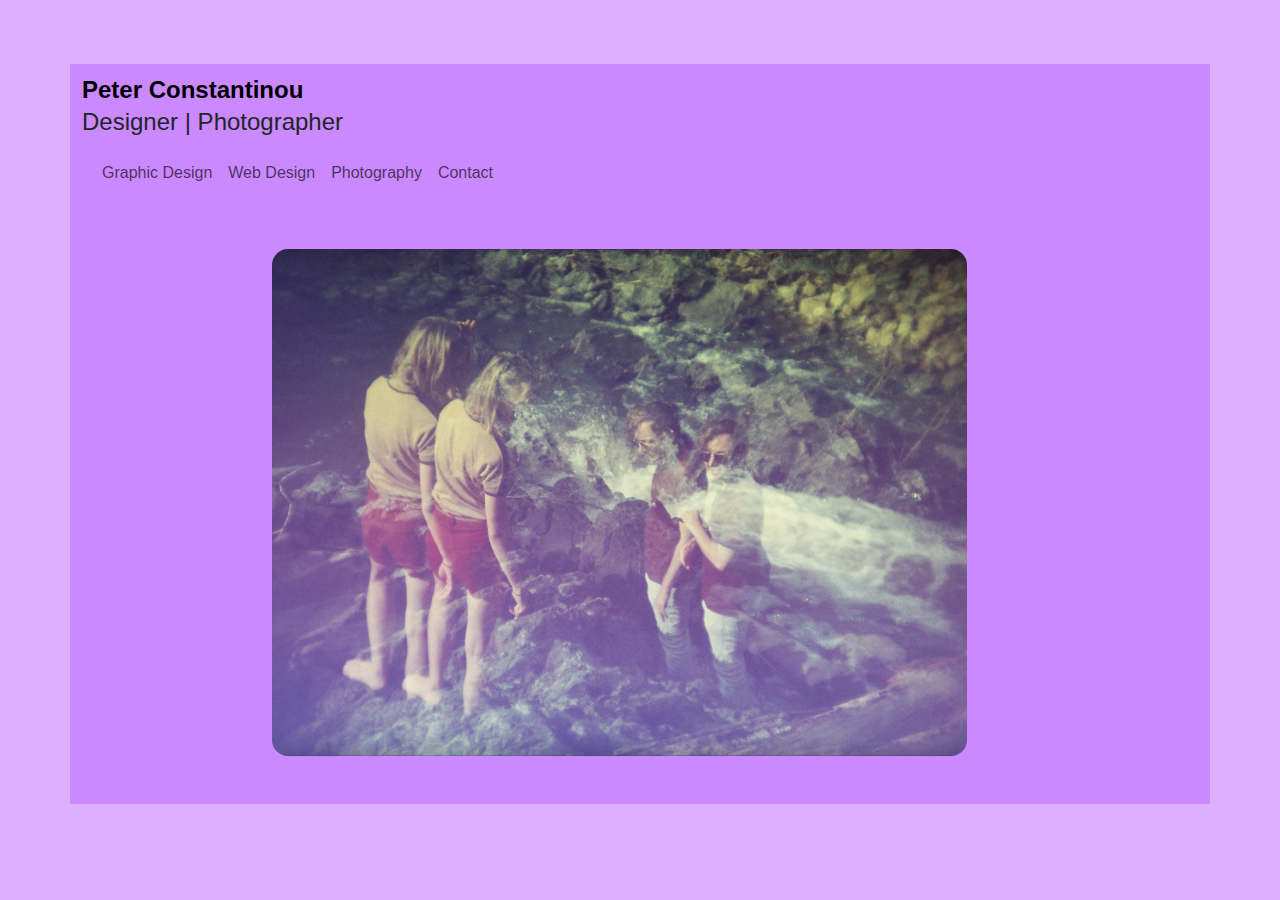
<file: DesignPortfolio/Index.html>
<!DOCTYPE html>
<html lang="en">
<head>
  <title>Peter Constantinou Design Portfolio</title>
  <meta charset="utf-8">
  <meta name="viewport" content="width=device-width, initial-scale=1">
  <link href="https://cdn.jsdelivr.net/npm/bootstrap@5.2.3/dist/css/bootstrap.min.css" rel="stylesheet">
  <link rel="stylesheet" href="Styles.css">
  <script src="https://cdn.jsdelivr.net/npm/bootstrap@5.2.3/dist/js/bootstrap.bundle.min.js"></script>
</head>
<body>
    <div class="container">
        <div class="row">
            <div class="col-sm pt-2 pl- mr-2" style="background-color:rgba(186, 98, 255, 0.5)">
                <a href="Index.html" class="homelink">Peter Constantinou</a>
                <h4>Designer | Photographer</h4>
                <nav class="navbar navbar-expand-lg" id="nav">
                  <div class="container-fluid">
                    <button class="navbar-toggler" type="button" data-bs-toggle="collapse" data-bs-target="#navbarNav" aria-controls="navbarNav" aria-expanded="false" aria-label="Toggle navigation">
                      <span class="navbar-toggler-icon"></span>
                    </button>
                    <div class="collapse navbar-collapse" id="navbarNav">
                      <ul class="navbar-nav">
                          <li class="nav-item">
                              <a class="nav-link" href="GraphicDesign.html">Graphic Design</a>
                            </li>
                          <li class="nav-item">
                          <a class="nav-link " href="WebDesign.html">Web Design</a>
                          </li>
                          <li class="nav-item">
                              <a class="nav-link" aria-current="page" href="Photography.html">Photography</a>
                          </li>
                          <li class="nav-item">
                              <a class="nav-link" href="Contact.html">Contact</a>
                        </li>
                      </ul>
                    </div>
                  </div>
                </nav>
          </div>
        </div>
        <div class="row">
        <div class="col-sm-2" style="background-color:rgba(186, 98, 255, 0.5)"></div>
        <div class="col-sm-10" style="background-color:rgba(186, 98, 255, 0.5)">
          <div id="carouselExampleInterval" class="carousel slide" data-bs-ride="carousel">
          <div class="carousel-inner">
            <div class="carousel-item active py-5" data-bs-interval="10000">
              <img src="images/DoubleRiver.jpg" class="d-block w-75 rounded-4" alt="multiple-exposure photographer of two people standing in a river">
            </div>
            <div class="carousel-item py-5" data-bs-interval="10000">
              <img src="images/emerald.jpg" class="d-block w-75 rounded-4" alt="photograph of a person swimming in emerald colored water framed by branches and rocks">
            </div>
            <div class="carousel-item py-5 mt-5" data-bs-interval="10000">
              <img src="images/PurpleImage.jpg" class="d-block w-75 rounded-4" alt="Abstract image comprised of magenta, pink, purple, and blue hues">
            </div>
          </div>
        </div>
      </div>
  </div>

</body>
</html>
</file>
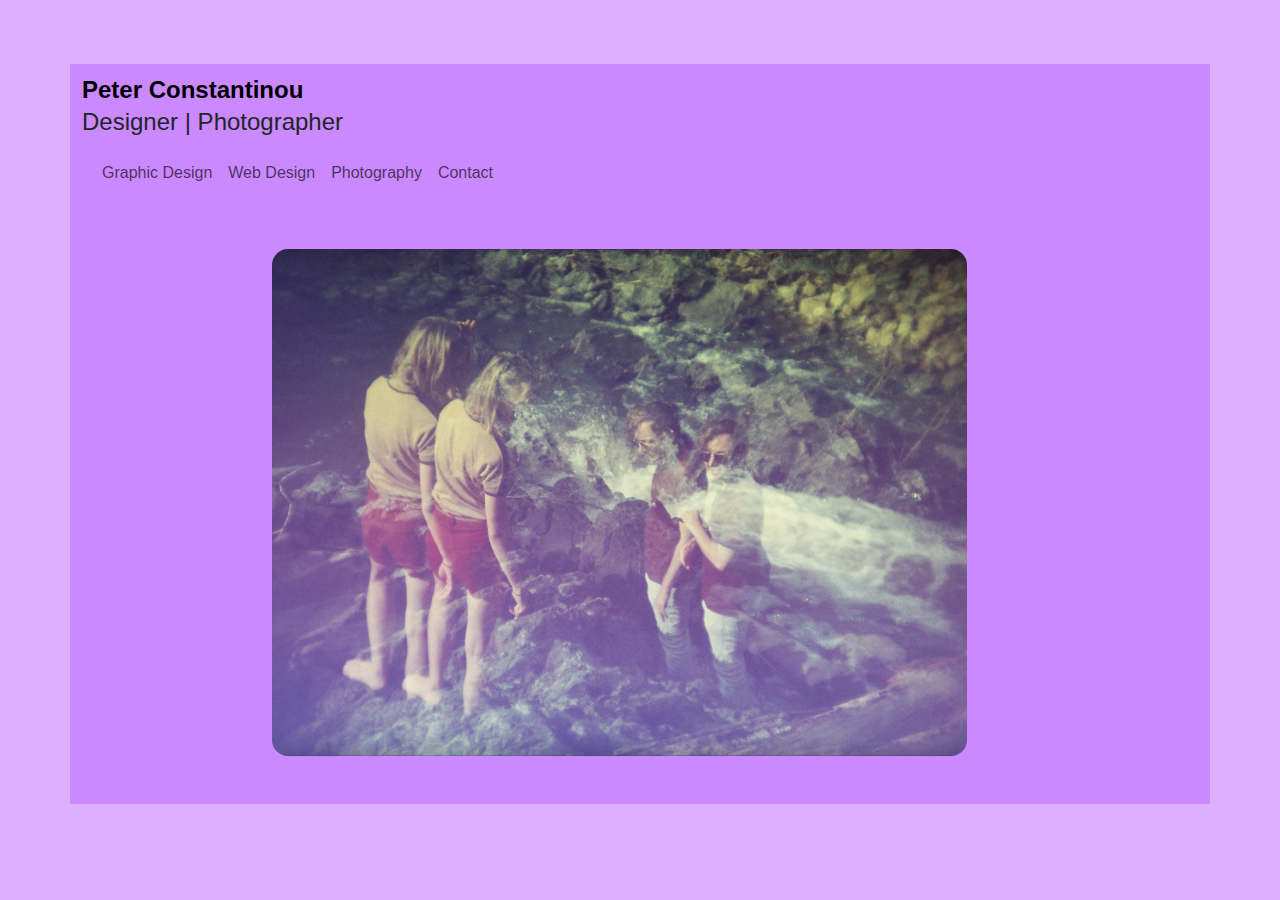
<file: DesignPortfolio/index.html>
<!DOCTYPE html>
<html lang="en">
<head>
  <title>Peter Constantinou Design Portfolio</title>
  <meta charset="utf-8">
  <meta name="viewport" content="width=device-width, initial-scale=1">
  <link href="https://cdn.jsdelivr.net/npm/bootstrap@5.2.3/dist/css/bootstrap.min.css" rel="stylesheet">
  <link rel="stylesheet" href="styles.css">
  <script src="https://cdn.jsdelivr.net/npm/bootstrap@5.2.3/dist/js/bootstrap.bundle.min.js"></script>
</head>
<body>
    <div class="container">
        <div class="row">
            <div class="col-sm pt-2 pl- mr-2" style="background-color:rgba(186, 98, 255, 0.5)">
                <a href="index.html" class="homelink">Peter Constantinou</a>
                <h4>Designer | Photographer</h4>
                <nav class="navbar navbar-expand-lg" id="nav">
                  <div class="container-fluid">
                    <button class="navbar-toggler" type="button" data-bs-toggle="collapse" data-bs-target="#navbarNav" aria-controls="navbarNav" aria-expanded="false" aria-label="Toggle navigation">
                      <span class="navbar-toggler-icon"></span>
                    </button>
                    <div class="collapse navbar-collapse" id="navbarNav">
                      <ul class="navbar-nav">
                          <li class="nav-item">
                              <a class="nav-link" href="graphicdesign.html">Graphic Design</a>
                            </li>
                          <li class="nav-item">
                          <a class="nav-link " href="webdesign.html">Web Design</a>
                          </li>
                          <li class="nav-item">
                              <a class="nav-link" aria-current="page" href="photography.html">Photography</a>
                          </li>
                          <li class="nav-item">
                              <a class="nav-link" href="contact.html">Contact</a>
                        </li>
                      </ul>
                    </div>
                  </div>
                </nav>
          </div>
        </div>
        <div class="row">
        <div class="col-sm-2" style="background-color:rgba(186, 98, 255, 0.5)"></div>
        <div class="col-sm-10" style="background-color:rgba(186, 98, 255, 0.5)">
          <div id="carouselExampleInterval" class="carousel slide" data-bs-ride="carousel">
          <div class="carousel-inner">
            <div class="carousel-item active py-5" data-bs-interval="10000">
              <img src="images/DoubleRiver.jpg" class="d-block w-75 rounded-4" alt="multiple-exposure photographer of two people standing in a river">
            </div>
            <div class="carousel-item py-5" data-bs-interval="10000">
              <img src="images/emerald.jpg" class="d-block w-75 rounded-4" alt="photograph of a person swimming in emerald colored water framed by branches and rocks">
            </div>
            <div class="carousel-item py-5 mt-5" data-bs-interval="10000">
              <img src="images/PurpleImage.jpg" class="d-block w-75 rounded-4" alt="Abstract image comprised of magenta, pink, purple, and blue hues">
            </div>
          </div>
        </div>
      </div>
  </div>

</body>
</html>
</file>
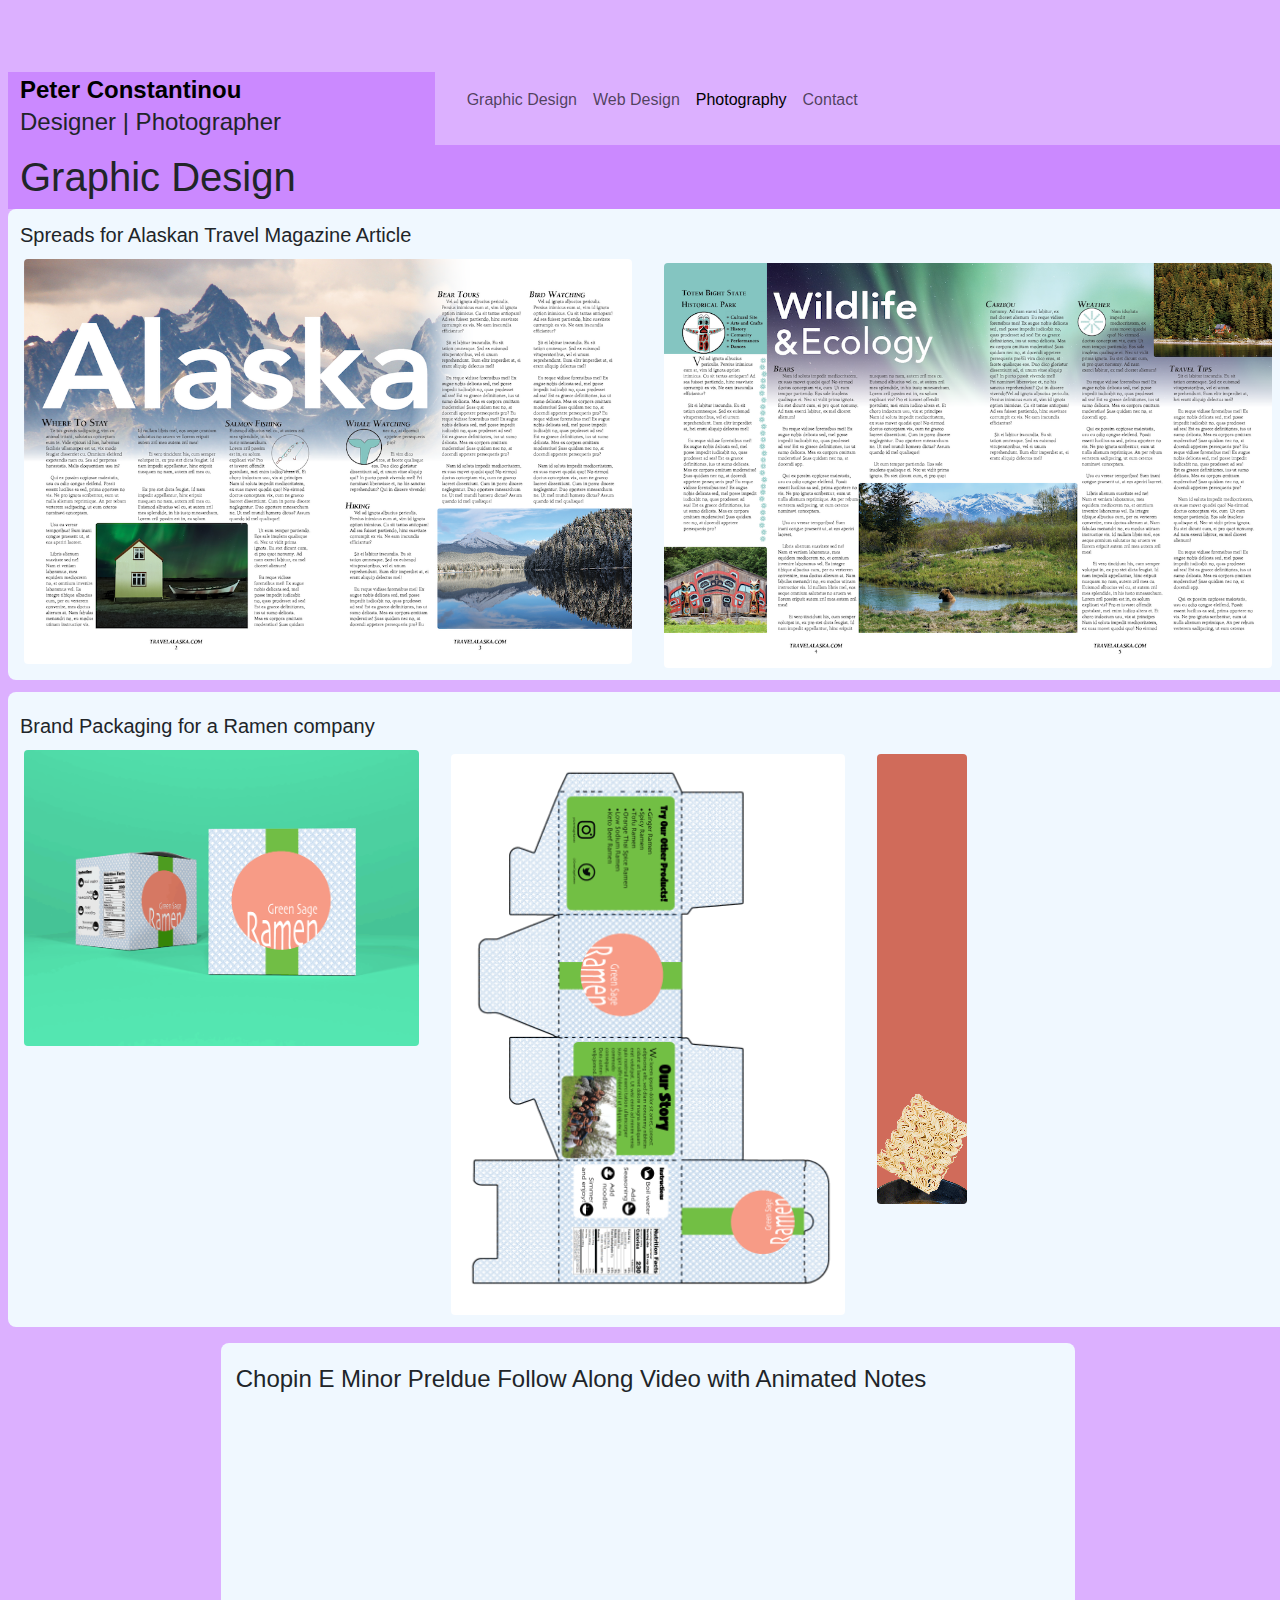
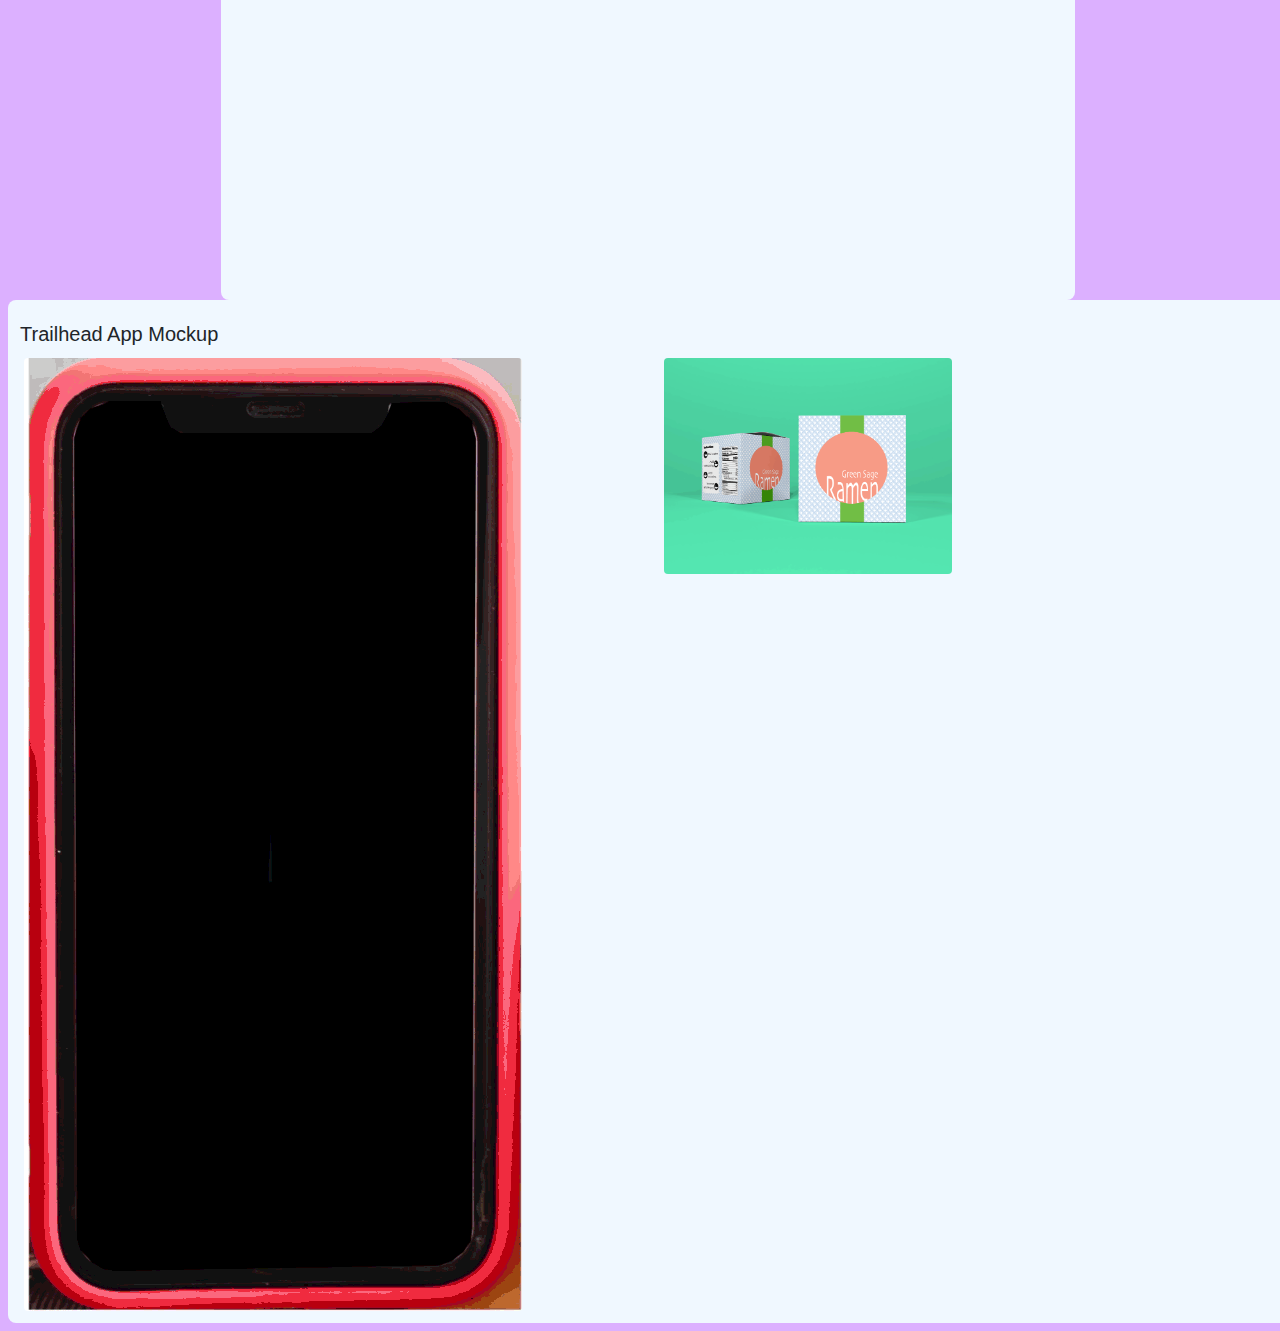
<file: DesignPortfolio/GraphicDesign.html>
<!DOCTYPE html>
<html lang="en">
<head>
    <title>Peter Constantinou Graphic Portfolio</title>
    <meta charset="utf-8">
    <meta name="viewport" content="width=device-width, initial-scale=1">
    <link href="https://cdn.jsdelivr.net/npm/bootstrap@5.2.3/dist/css/bootstrap.min.css" rel="stylesheet">
    <link rel="stylesheet" href="Styles.css">
    <script src="https://cdn.jsdelivr.net/npm/bootstrap@5.2.3/dist/js/bootstrap.bundle.min.js"></script>
</head>
<body>
    <div class="container-fluid" style="margin: .5em;">
        <div class="row"> <!-- Website Header/Nav "Peter Constantinou Designer..."-->
            <div class="col-sm-4" style="background-color:rgba(186, 98, 255, 0.5)">
                <a href="Index.html" class="homelink">Peter Constantinou</a>
                <p class="h4">Designer | Photographer</p>
            </div> <!-- Col Closer-->
            <div class="col-sm-8">
                <nav class="navbar navbar-expand-lg">
                    <div class="container-fluid">
                      <button class="navbar-toggler" type="button" data-bs-toggle="collapse" data-bs-target="#navbarNav" aria-controls="navbarNav" aria-expanded="false" aria-label="Toggle navigation">
                        <span class="navbar-toggler-icon"></span>
                      </button>
                      <div class="collapse navbar-collapse" id="navbarNav">
                        <ul class="navbar-nav">
                            <li class="nav-item">
                                <a class="nav-link" href="GraphicDesign.html">Graphic Design</a>
                              </li>
                            <li class="nav-item">
                            <a class="nav-link" href="WebDesign.html">Web Design</a>
                            </li>
                            <li class="nav-item">
                                <a class="nav-link active" aria-current="page" href="Photography.html">Photography</a>
                            </li>
                            <li class="nav-item">
                                <a class="nav-link" href="Contact.html">Contact</a>
                          </li>
                        </ul>
                      </div>
                    </div>
                </nav>
            </div><!--col-sm-8 closer-->
        </div> <!-- Website Header Closer-->
        <div class="row"> <!-- Page Heading Row -->
            <div class="col-sm" style="background-color: rgba(186, 98, 255, 0.5); padding-bottom: .5em,;">
                <p class="h4 fs-1 pt-2">Graphic Design</p>
            </div>
        </div><!-- Page Heading Row Closer -->
        <!--Alaska Section-->
        <div class="row" style="background-color: aliceblue; border-radius: .5em; margin-bottom: .75em;"> <!--Alaska1-->
            <h5 style="padding-top: .7em;">Spreads for Alaskan Travel Magazine Article</h5>
                <div class="col-sm-6 pb-2">
                    <img class="img-fluid rounded-3 p-1" src="images/Alaska1.png">
                </div>
                <div class="col-sm-6 pt-1 pb-2">
                    <img class="img-fluid rounded-3 p-1" src="images/Alaska2.png">
                </div>
        </div>
        <!--Ramen Section-->
        <div class="row" style="background-color: aliceblue; border-radius: .5em; padding-top: .5em;""> <!--Alaska1-->
            <h5 style="padding-top:.7em;">Brand Packaging for a Ramen company</h5>
                <div class="col-sm-4 pb-2">
                    <img class="img-fluid rounded-3 p-1" src="images/FoodPackagingMockup.gif">
                </div>
                <div class="col-sm-4 pt-1 pb-2">
                    <img class="img-fluid rounded-3 p-1" src="images/BoxTemplate.gif">
                </div>
                <div class="col-sm-3 pt-1 pb-2">
                    <img class="img-fluid rounded-3 p-1" src="images/BannerAd2.gif">
                </div>
        </div>
        <!--Piano Video-->
        <div class="row" style="margin-top: 1em;">
            <div class="col-12 col-md-8 offset-md-2 col-lg-8 offset-lg-2" style="background-color: aliceblue; border-radius: .5em;">
                <h4 style="margin-top: .90em; margin-left: .10em">Chopin E Minor Preldue Follow Along Video with Animated Notes</h4>
                <div class="ratio ratio-16x9 text-center mt-3 mb-4 ">
                <iframe class="embed-responsive-item" src="https://www.youtube.com/embed/_xJZmcztFpE" style="max-width: 100%;height: 100%; border-radius: 1em; padding: .45em;" allowfullscreen></iframe>
              </div>
              </div>
        </div>
        <!--Trailhead App-->
        <div class="row" style="background-color: aliceblue; border-radius: .5em; padding-top: .5em;""> <!--Alaska1-->
            <h5 style="padding-top:.7em;">Trailhead App Mockup</h5>
                <div class="col-sm-6 pb-2">
                    <img class="img-fluid rounded-3 p-1" src="images/TrailheadGif.gif">
                </div>
                <div class="col-sm-3 pb-2">
                    <img class="img-fluid rounded-3 p-1" src="images/FoodPackagingMockup.gif">
                </div>
        </div>
    </div>


</body>
</html>
</file>
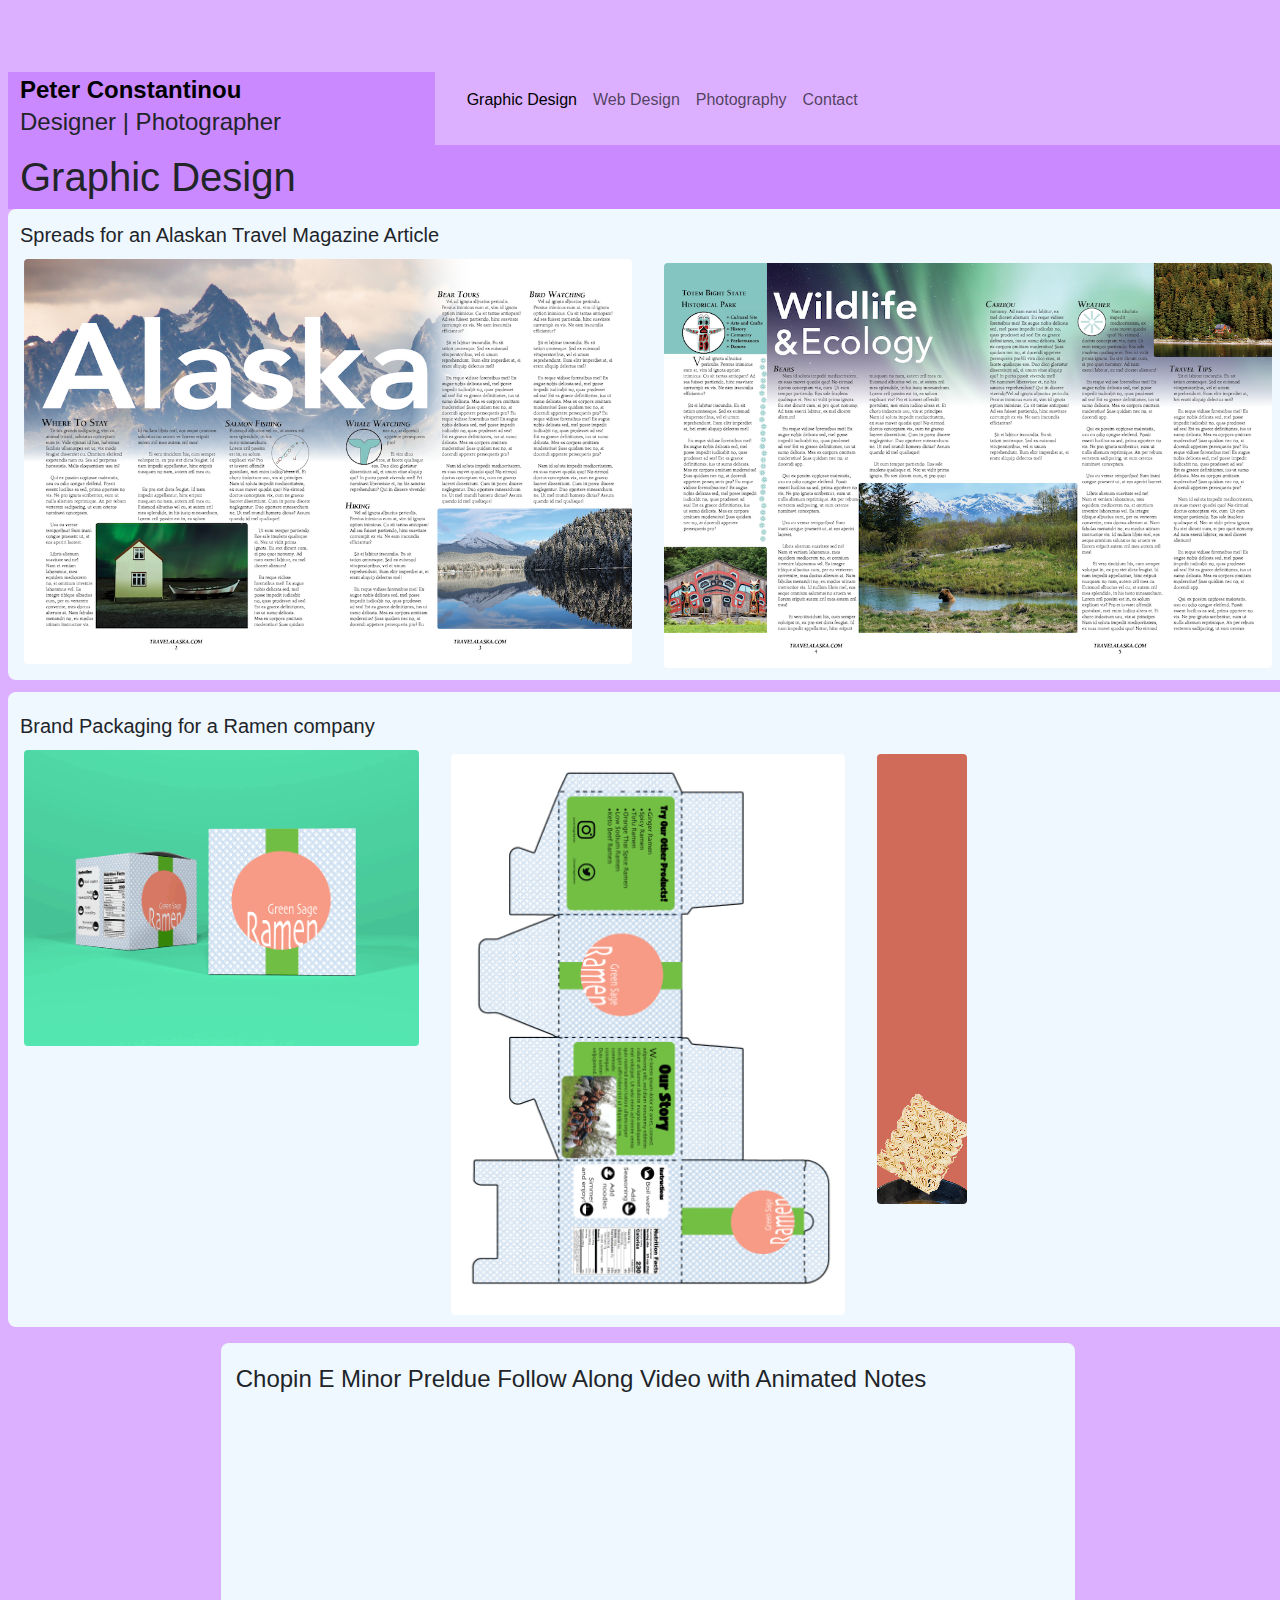
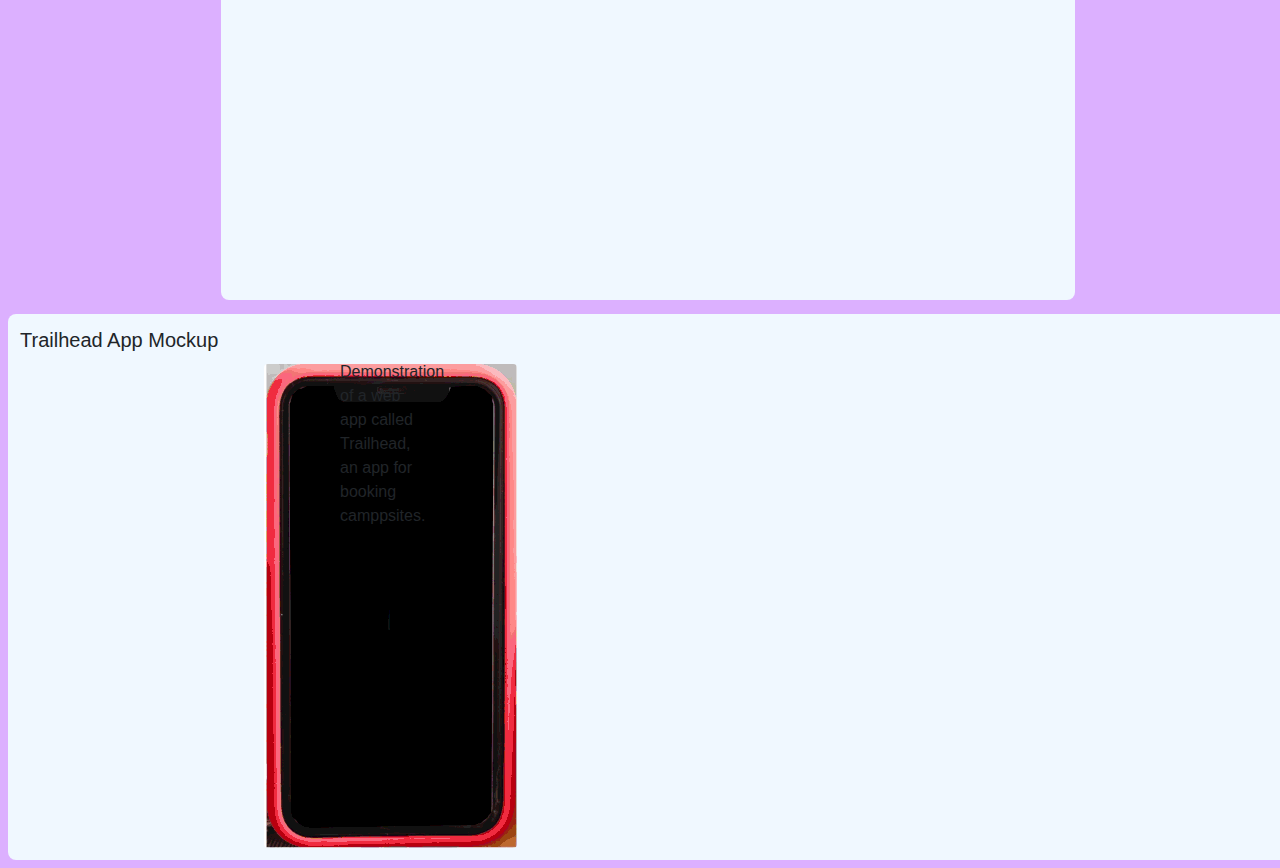
<file: DesignPortfolio/graphicdesign.html>
<!DOCTYPE html>
<html lang="en">
<head>
    <title>Peter Constantinou Graphic Portfolio</title>
    <meta charset="utf-8">
    <meta name="viewport" content="width=device-width, initial-scale=1">
    <link href="https://cdn.jsdelivr.net/npm/bootstrap@5.2.3/dist/css/bootstrap.min.css" rel="stylesheet">
    <link rel="stylesheet" href="styles.css">
    <script src="https://cdn.jsdelivr.net/npm/bootstrap@5.2.3/dist/js/bootstrap.bundle.min.js"></script>
</head>
<body>
    <div class="container-fluid" style="margin: .5em;">
        <div class="row"> <!-- Website Header/Nav "Peter Constantinou Designer..."-->
            <div class="col-sm-4" style="background-color:rgba(186, 98, 255, 0.5)">
                <a href="index.html" class="homelink">Peter Constantinou</a>
                <p class="h4">Designer | Photographer</p>
            </div> <!-- Col Closer-->
            <div class="col-sm-8">
                <nav class="navbar navbar-expand-lg">
                    <div class="container-fluid">
                      <button class="navbar-toggler" type="button" data-bs-toggle="collapse" data-bs-target="#navbarNav" aria-controls="navbarNav" aria-expanded="false" aria-label="Toggle navigation">
                        <span class="navbar-toggler-icon"></span>
                      </button>
                      <div class="collapse navbar-collapse" id="navbarNav">
                        <ul class="navbar-nav">
                            <li class="nav-item">
                                <a class="nav-link active" aria-current="page" href="graphicdesign.html">Graphic Design</a>
                              </li>
                            <li class="nav-item">
                            <a class="nav-link" href="webdesign.html">Web Design</a>
                            </li>
                            <li class="nav-item">
                                <a class="nav-link" href="photography.html">Photography</a>
                            </li>
                            <li class="nav-item">
                                <a class="nav-link" href="contact.html">Contact</a>
                          </li>
                        </ul>
                      </div>
                    </div>
                </nav>
            </div><!--col-sm-8 closer-->
        </div> <!-- Website Header Closer-->
        <div class="row"> <!-- Page Heading Row -->
            <div class="col-sm" style="background-color: rgba(186, 98, 255, 0.5); padding-bottom: .5em,;">
                <p class="h4 fs-1 pt-2">Graphic Design</p>
            </div>
        </div><!-- Page Heading Row Closer -->
        <!--Alaska Section-->
        <div class="row" style="background-color: aliceblue; border-radius: .5em; margin-bottom: .75em;"> <!--Alaska1-->
            <h5 style="padding-top: .7em;">Spreads for an Alaskan Travel Magazine Article</h5>
                <div class="col-sm-6 pb-2">
                    <img class="img-fluid rounded-3 p-1" src="images/Alaska1.png">
                </div>
                <div class="col-sm-6 pt-1 pb-2">
                    <img class="img-fluid rounded-3 p-1" src="images/Alaska2.png">
                </div>
        </div>
        <!--Ramen Section-->
        <div class="row" style="background-color: aliceblue; border-radius: .5em; padding-top: .5em;""> <!--Alaska1-->
            <h5 style="padding-top:.7em;">Brand Packaging for a Ramen company</h5>
                <div class="col-sm-4 pb-2">
                    <img class="img-fluid rounded-3 p-1" src="images/FoodPackagingMockup.gif">
                </div>
                <div class="col-sm-4 pt-1 pb-2">
                    <img class="img-fluid rounded-3 p-1" src="images/BoxTemplate.gif">
                </div>
                <div class="col-sm-3 pt-1 pb-2">
                    <img class="img-fluid rounded-3 p-1" src="images/BannerAd2.gif">
                </div>
        </div>
        <!--Piano Video-->
        <div class="row" style="margin-top: 1em;">
            <div class="col-12 col-md-8 offset-md-2 col-lg-8 offset-lg-2" style="background-color: aliceblue; border-radius: .5em;">
                <h4 style="margin-top: .90em; margin-left: .10em">Chopin E Minor Preldue Follow Along Video with Animated Notes</h4>
                <div class="ratio ratio-16x9 text-center mt-3 mb-4 ">
                <iframe class="embed-responsive-item" src="https://www.youtube.com/embed/_xJZmcztFpE" style="max-width: 100%;height: 100%; border-radius: 1em; padding: .45em;" allowfullscreen></iframe>
              </div>
              </div>
        </div>
        <!--Trailhead App-->
        <div class="row" style="background-color: aliceblue; border-radius: .5em; margin-top: .85em;"> <!--Alaska1-->
            <h5 style="padding-top:.7em;">Trailhead App Mockup</h5>
                <div class="col-xl-3 pb-2">
                    <img style="margin-left: 15em;" class="img-fluid rounded-3 p-1" src="images/TrailHead.gif">
                </div>
                <div class="col-xl-1 pb-2">
                    <p class="">Demonstration of a web app called Trailhead, an app for booking camppsites.</p>
                </div>
        </div>
    </div>


</body>
</html>
</file>
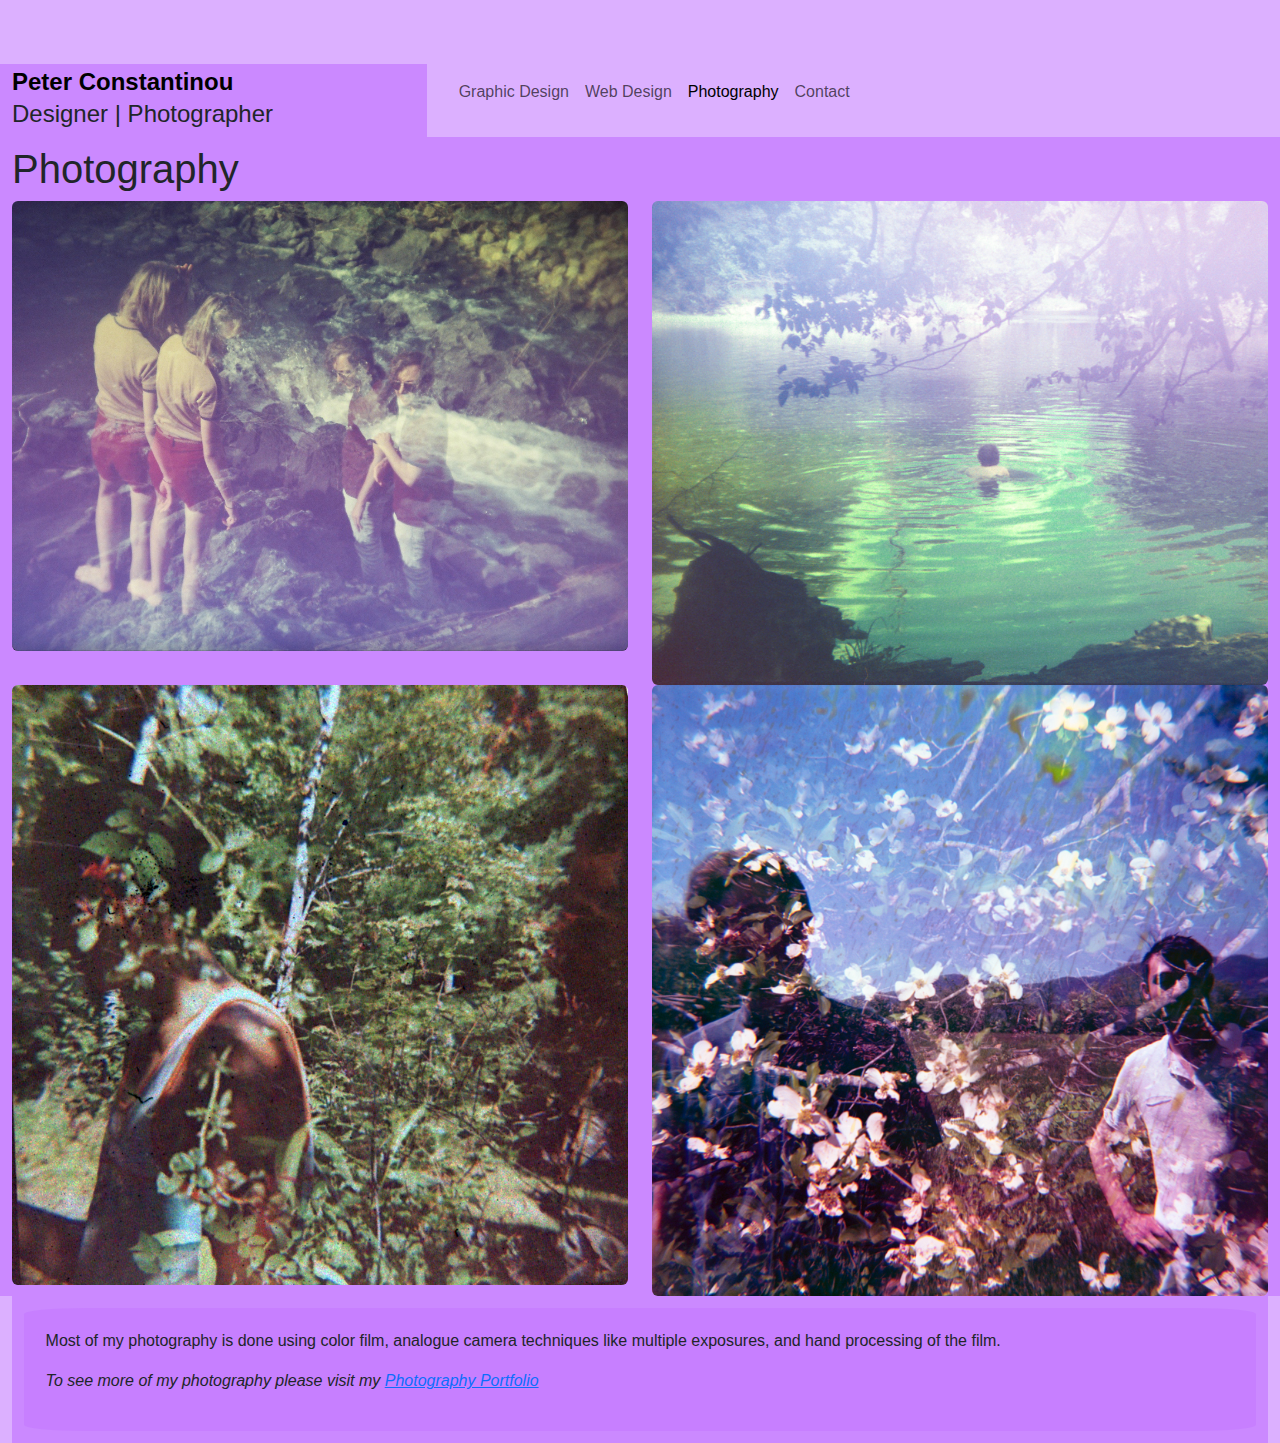
<file: DesignPortfolio/Photography.html>
<!DOCTYPE html>
<html lang="en">
<head>
    <title>Peter Constantinou Photography Portfolio</title>
    <meta charset="utf-8">
    <meta name="viewport" content="width=device-width, initial-scale=1">
    <link href="https://cdn.jsdelivr.net/npm/bootstrap@5.2.3/dist/css/bootstrap.min.css" rel="stylesheet">
    <link rel="stylesheet" href="Styles.css">
    <script src="https://cdn.jsdelivr.net/npm/bootstrap@5.2.3/dist/js/bootstrap.bundle.min.js"></script>
</head>
<body>
    <div class="container-fluid">
        <div class="row"> <!-- Website Header/Nav "Peter Constantinou Designer..."-->
            <div class="col-sm-4" style="background-color:rgba(186, 98, 255, 0.5)">
                <a href="Index.html" class="homelink">Peter Constantinou</a>
                <p class="h4">Designer | Photographer</p>
            </div> <!-- Col Closer-->
            <div class="col-sm-8">
                <nav class="navbar navbar-expand-lg">
                    <div class="container-fluid">
                      <button class="navbar-toggler" type="button" data-bs-toggle="collapse" data-bs-target="#navbarNav" aria-controls="navbarNav" aria-expanded="false" aria-label="Toggle navigation">
                        <span class="navbar-toggler-icon"></span>
                      </button>
                      <div class="collapse navbar-collapse" id="navbarNav">
                        <ul class="navbar-nav">
                            <li class="nav-item">
                                <a class="nav-link" href="GraphicDesign.html">Graphic Design</a>
                              </li>
                            <li class="nav-item">
                            <a class="nav-link" href="WebDesign.html">Web Design</a>
                            </li>
                            <li class="nav-item">
                                <a class="nav-link active" aria-current="page" href="Photography.html">Photography</a>
                            </li>
                            <li class="nav-item">
                                <a class="nav-link" href="Contact.html">Contact</a>
                          </li>
                        </ul>
                      </div>
                    </div>
                </nav>
            </div><!--col-sm-8 closer-->
        </div> <!-- Website Header Closer-->
        <div class="row"> <!-- Page Heading Row -->
            <div class="col-sm" style="background-color: rgba(186, 98, 255, 0.5);">
                <p class="h4 fs-1 pt-2">Photography</p>
            </div>
        </div> <!-- Page Heading Row Closer -->
        <div class="row"> <!--Photo Row 1 DoubleRiver and Emerald)-->
            <div class="col-sm-6" style="background-color: rgba(186, 98, 255, 0.5)"><!--Double River-->
                <!-- a link that triggers modal -->
                <a href="#myModal" type="" class="modalthumb" data-bs-toggle="modal" data-bs-target="#doubleriver"><img class="img-fluid rounded" src="images/DoubleRiver.jpg"></a>

                <div class="modal fade" id="doubleriver" tabindex="-1" aria-labelledby="exampleModalLabel" aria-hidden="true">
                <div class="modal-dialog modal-content-centered">
                    <div class="modal-content">
                    <div class="modal-header">
                        <h5 class="modal-title" id="exampleModalLabel">Image Title</h5>
                        <button type="button" class="btn-close" data-bs-dismiss="modal" aria-label="Close"></button>
                    </div>
                    <div class="modal-body">
                        <!--        include image here-->
                        <img src="images/DoubleRiver.jpg" alt="Image Title" class="img-fluid">
                    </div>
                    <div class="modal-footer">
                        <button type="button" class="btn btn-secondary" data-bs-dismiss="modal">Close</button>
                    </div>
                    </div>
                </div>
                </div>
            </div>
            <div class="col-sm-6" style="background-color: rgba(186, 98, 255, 0.5)"> <!--emerald-->
                <!-- a link that triggers modal -->
                <a href="#myModal" type="" class="modalthumb" data-bs-toggle="modal" data-bs-target="#emerald"><img class="img-fluid rounded" src="images/emerald.jpg"></a>

                <div class="modal fade" id="emerald" tabindex="-1" aria-labelledby="exampleModalLabel" aria-hidden="true">
                <div class="modal-dialog modal-xl">
                    <div class="modal-content">
                    <div class="modal-header">
                        <h5 class="modal-title" id="exampleModalLabel">Image Title</h5>
                        <button type="button" class="btn-close" data-bs-dismiss="modal" aria-label="Close"></button>
                    </div>
                    <div class="modal-body">
                        <!--        include image here-->
                        <img src="images/emerald.jpg" alt="Image Title" class="img-fluid">
                    </div>
                    <div class="modal-footer">
                        <button type="button" class="btn btn-secondary" data-bs-dismiss="modal">Close</button>
                    </div>
                    </div>
                </div>
                </div>
            </div>
        </div><!--Photo Row 1 closer-->
        <div class="row"><!--Photo Row 2 (Ben and FlowerBoys)-->
            <div class="col-sm-6" style="background-color: rgba(186, 98, 255, 0.5)"><!--Ben-->
                <!-- a link that triggers modal -->
                <a href="#myModal" type="" class="modalthumb" data-bs-toggle="modal" data-bs-target="#ben"><img class="img-fluid rounded" src="images/ben.jpg"></a>

                <div class="modal fade" id="ben" tabindex="-1" aria-labelledby="exampleModalLabel" aria-hidden="true">
                <div class="modal-dialog modal-xl">
                    <div class="modal-content">
                    <div class="modal-header">
                        <h5 class="modal-title" id="exampleModalLabel">Image Title</h5>
                        <button type="button" class="btn-close" data-bs-dismiss="modal" aria-label="Close"></button>
                    </div>
                    <div class="modal-body">
                        <!--        include image here-->
                        <img src="images/ben.jpg" alt="Image Title" class="img-fluid">
                    </div>
                    <div class="modal-footer">
                        <button type="button" class="btn btn-secondary" data-bs-dismiss="modal">Close</button>
                    </div>
                    </div>
                </div>
                </div>
            </div>
            <div class="col-sm-6" style="background-color: rgba(186, 98, 255, 0.5)"><!--FlowerBoy-->
                <!-- a link that triggers modal -->
                <a href="#myModal" type="" class="modalthumb" data-bs-toggle="modal" data-bs-target="#flowerboys"><img class="img-fluid rounded" src="images/flowerBoys.jpg"></a>

                <div class="modal fade" id="flowerboys" tabindex="-1" aria-labelledby="exampleModalLabel" aria-hidden="true">
                <div class="modal-dialog modal-xl">
                    <div class="modal-content">
                    <div class="modal-header">
                        <h5 class="modal-title" id="exampleModalLabel">Image Title</h5>
                        <button type="button" class="btn-close" data-bs-dismiss="modal" aria-label="Close"></button>
                    </div>
                    <div class="modal-body">
                        <!--        include image here-->
                        <img src="images/flowerBoys.jpg" alt="Image Title" class="img-fluid">
                    </div>
                    <div class="modal-footer">
                        <button type="button" class="btn btn-secondary" data-bs-dismiss="modal">Close</button>
                    </div>
                    </div>
                </div>
                </div>
            </div> 
        </div> <!--Photo Row 2 closer-->
        
        <div class="col-sm- p-2" style="background-color: rgba(186, 98, 255, 0.5);">
            <div class="caption"><!--style on line 26 of styles.css-->    
                <p>Most of my photography is done using color film, analogue camera techniques like multiple exposures, and hand processing of the film.</p>
                <p><em>To see more of my photography please visit my <a href="https://wcet.waketech.edu/pjconstantinou/portfolio/photography.html" target="_blank" rel="noopener noreferrer" class="">Photography Portfolio</a></em></p>
            </div>
        </div>
   
    </div>


</body>
</html>
</file>
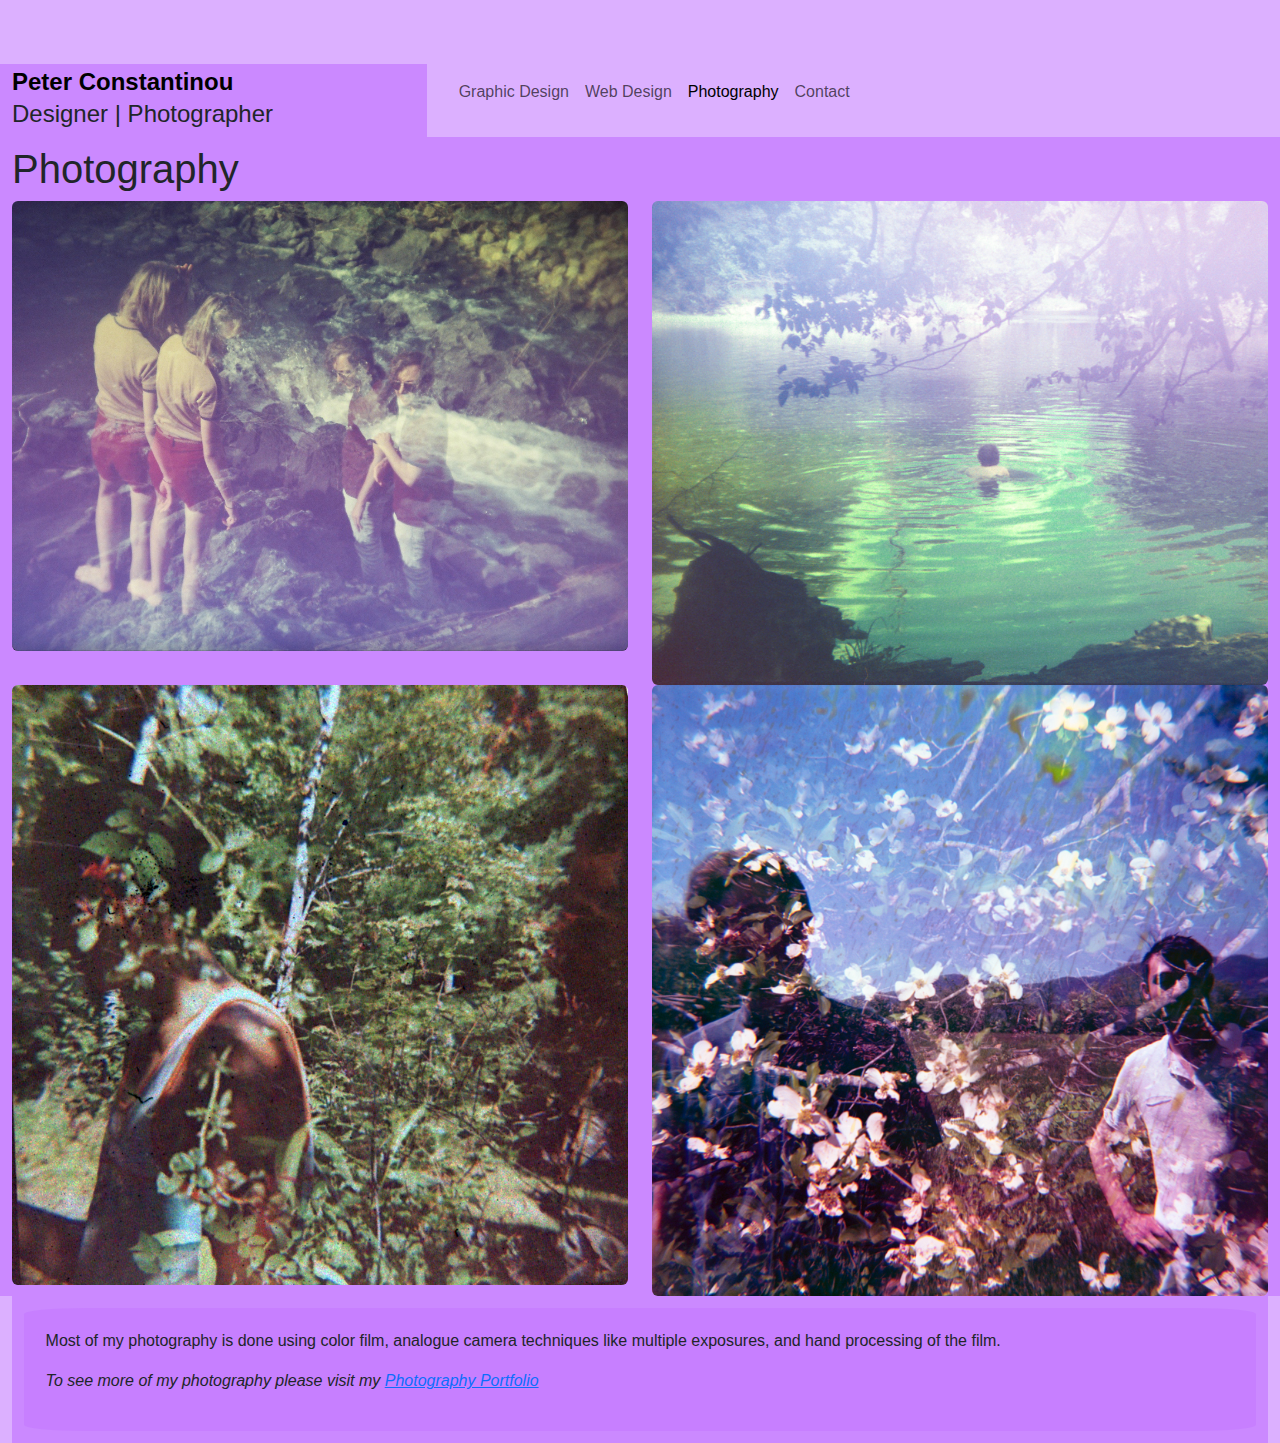
<file: DesignPortfolio/photography.html>
<!DOCTYPE html>
<html lang="en">
<head>
    <title>Peter Constantinou Photography Portfolio</title>
    <meta charset="utf-8">
    <meta name="viewport" content="width=device-width, initial-scale=1">
    <link href="https://cdn.jsdelivr.net/npm/bootstrap@5.2.3/dist/css/bootstrap.min.css" rel="stylesheet">
    <link rel="stylesheet" href="styles.css">
    <script src="https://cdn.jsdelivr.net/npm/bootstrap@5.2.3/dist/js/bootstrap.bundle.min.js"></script>
</head>
<body>
    <div class="container-fluid">
        <div class="row"> <!-- Website Header/Nav "Peter Constantinou Designer..."-->
            <div class="col-sm-4" style="background-color:rgba(186, 98, 255, 0.5)">
                <a href="index.html" class="homelink">Peter Constantinou</a>
                <p class="h4">Designer | Photographer</p>
            </div> <!-- Col Closer-->
            <div class="col-sm-8">
                <nav class="navbar navbar-expand-lg">
                    <div class="container-fluid">
                      <button class="navbar-toggler" type="button" data-bs-toggle="collapse" data-bs-target="#navbarNav" aria-controls="navbarNav" aria-expanded="false" aria-label="Toggle navigation">
                        <span class="navbar-toggler-icon"></span>
                      </button>
                      <div class="collapse navbar-collapse" id="navbarNav">
                        <ul class="navbar-nav">
                            <li class="nav-item">
                                <a class="nav-link" href="graphicdesign.html">Graphic Design</a>
                              </li>
                            <li class="nav-item">
                            <a class="nav-link" href="webdesign.html">Web Design</a>
                            </li>
                            <li class="nav-item">
                                <a class="nav-link active" aria-current="page" href="photography.html">Photography</a>
                            </li>
                            <li class="nav-item">
                                <a class="nav-link" href="contact.html">Contact</a>
                          </li>
                        </ul>
                      </div>
                    </div>
                </nav>
            </div><!--col-sm-8 closer-->
        </div> <!-- Website Header Closer-->
        <div class="row"> <!-- Page Heading Row -->
            <div class="col-sm" style="background-color: rgba(186, 98, 255, 0.5);">
                <p class="h4 fs-1 pt-2">Photography</p>
            </div>
        </div> <!-- Page Heading Row Closer -->
        <div class="row"> <!--Photo Row 1 DoubleRiver and Emerald)-->
            <div class="col-sm-6" style="background-color: rgba(186, 98, 255, 0.5)"><!--Double River-->
                <!-- a link that triggers modal -->
                <a href="#myModal" type="" class="modalthumb" data-bs-toggle="modal" data-bs-target="#doubleriver"><img class="img-fluid rounded" src="images/DoubleRiver.jpg"></a>

                <div class="modal fade" id="doubleriver" tabindex="-1" aria-labelledby="exampleModalLabel" aria-hidden="true">
                <div class="modal-dialog modal-content-centered">
                    <div class="modal-content">
                    <div class="modal-header">
                        <h5 class="modal-title" id="exampleModalLabel">Image Title</h5>
                        <button type="button" class="btn-close" data-bs-dismiss="modal" aria-label="Close"></button>
                    </div>
                    <div class="modal-body">
                        <!--        include image here-->
                        <img src="images/DoubleRiver.jpg" alt="Image Title" class="img-fluid">
                    </div>
                    <div class="modal-footer">
                        <button type="button" class="btn btn-secondary" data-bs-dismiss="modal">Close</button>
                    </div>
                    </div>
                </div>
                </div>
            </div>
            <div class="col-sm-6" style="background-color: rgba(186, 98, 255, 0.5)"> <!--emerald-->
                <!-- a link that triggers modal -->
                <a href="#myModal" type="" class="modalthumb" data-bs-toggle="modal" data-bs-target="#emerald"><img class="img-fluid rounded" src="images/emerald.jpg"></a>

                <div class="modal fade" id="emerald" tabindex="-1" aria-labelledby="exampleModalLabel" aria-hidden="true">
                <div class="modal-dialog modal-xl">
                    <div class="modal-content">
                    <div class="modal-header">
                        <h5 class="modal-title" id="exampleModalLabel">Image Title</h5>
                        <button type="button" class="btn-close" data-bs-dismiss="modal" aria-label="Close"></button>
                    </div>
                    <div class="modal-body">
                        <!--        include image here-->
                        <img src="images/emerald.jpg" alt="Image Title" class="img-fluid">
                    </div>
                    <div class="modal-footer">
                        <button type="button" class="btn btn-secondary" data-bs-dismiss="modal">Close</button>
                    </div>
                    </div>
                </div>
                </div>
            </div>
        </div><!--Photo Row 1 closer-->
        <div class="row"><!--Photo Row 2 (Ben and FlowerBoys)-->
            <div class="col-sm-6" style="background-color: rgba(186, 98, 255, 0.5)"><!--Ben-->
                <!-- a link that triggers modal -->
                <a href="#myModal" type="" class="modalthumb" data-bs-toggle="modal" data-bs-target="#ben"><img class="img-fluid rounded" src="images/ben.jpg"></a>

                <div class="modal fade" id="ben" tabindex="-1" aria-labelledby="exampleModalLabel" aria-hidden="true">
                <div class="modal-dialog modal-xl">
                    <div class="modal-content">
                    <div class="modal-header">
                        <h5 class="modal-title" id="exampleModalLabel">Image Title</h5>
                        <button type="button" class="btn-close" data-bs-dismiss="modal" aria-label="Close"></button>
                    </div>
                    <div class="modal-body">
                        <!--        include image here-->
                        <img src="images/ben.jpg" alt="Image Title" class="img-fluid">
                    </div>
                    <div class="modal-footer">
                        <button type="button" class="btn btn-secondary" data-bs-dismiss="modal">Close</button>
                    </div>
                    </div>
                </div>
                </div>
            </div>
            <div class="col-sm-6" style="background-color: rgba(186, 98, 255, 0.5)"><!--FlowerBoy-->
                <!-- a link that triggers modal -->
                <a href="#myModal" type="" class="modalthumb" data-bs-toggle="modal" data-bs-target="#flowerboys"><img class="img-fluid rounded" src="images/flowerBoys.jpg"></a>

                <div class="modal fade" id="flowerboys" tabindex="-1" aria-labelledby="exampleModalLabel" aria-hidden="true">
                <div class="modal-dialog modal-xl">
                    <div class="modal-content">
                    <div class="modal-header">
                        <h5 class="modal-title" id="exampleModalLabel">Image Title</h5>
                        <button type="button" class="btn-close" data-bs-dismiss="modal" aria-label="Close"></button>
                    </div>
                    <div class="modal-body">
                        <!--        include image here-->
                        <img src="images/flowerBoys.jpg" alt="Image Title" class="img-fluid">
                    </div>
                    <div class="modal-footer">
                        <button type="button" class="btn btn-secondary" data-bs-dismiss="modal">Close</button>
                    </div>
                    </div>
                </div>
                </div>
            </div> 
        </div> <!--Photo Row 2 closer-->
        
        <div class="col-sm- p-2" style="background-color: rgba(186, 98, 255, 0.5);">
            <div class="caption"><!--style on line 26 of styles.css-->    
                <p>Most of my photography is done using color film, analogue camera techniques like multiple exposures, and hand processing of the film.</p>
                <p><em>To see more of my photography please visit my <a href="https://wcet.waketech.edu/pjconstantinou/portfolio/photography.html" target="_blank" rel="noopener noreferrer" class="">Photography Portfolio</a></em></p>
            </div>
        </div>
   
    </div>


</body>
</html>
</file>
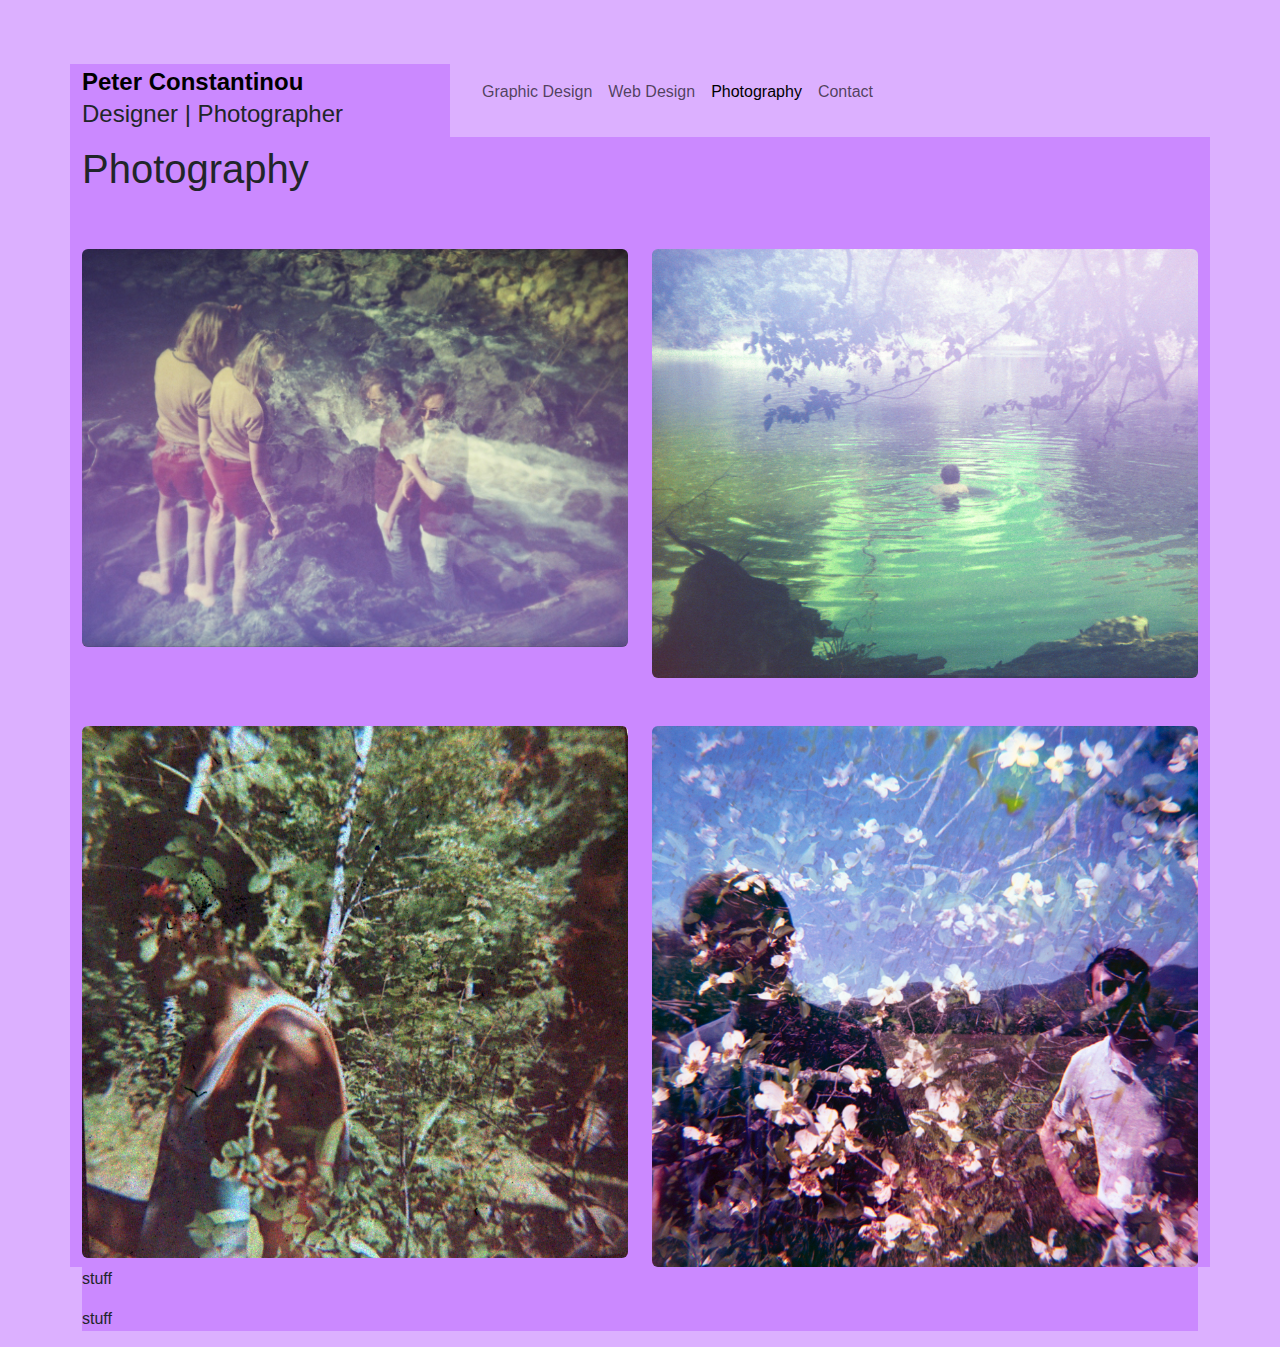
<file: DesignPortfolio/PhotographyBackUpWNewTab.html>
<!DOCTYPE html>
<html lang="en">
<head>
    <title>Peter Constantinou Photography Portfolio</title>
    <meta charset="utf-8">
    <meta name="viewport" content="width=device-width, initial-scale=1">
    <link href="https://cdn.jsdelivr.net/npm/bootstrap@5.2.3/dist/css/bootstrap.min.css" rel="stylesheet">
    <link rel="stylesheet" href="Styles.css">
    <script src="https://cdn.jsdelivr.net/npm/bootstrap@5.2.3/dist/js/bootstrap.bundle.min.js"></script>
</head>
<body>
    <div class="container">
        <div class="row"> <!-- Website Header/Nav "Peter Constantinou Designer..."-->
            <div class="col-sm-4" style="background-color:rgba(186, 98, 255, 0.5)">
                <a href="Index.html" class="homelink">Peter Constantinou</a>
                <p class="h4">Designer | Photographer</p>
            </div> <!-- Col Closer-->
            <div class="col-sm-8">
                <nav class="navbar navbar-expand-lg">
                    <div class="container-fluid">
                      <button class="navbar-toggler" type="button" data-bs-toggle="collapse" data-bs-target="#navbarNav" aria-controls="navbarNav" aria-expanded="false" aria-label="Toggle navigation">
                        <span class="navbar-toggler-icon"></span>
                      </button>
                      <div class="collapse navbar-collapse" id="navbarNav">
                        <ul class="navbar-nav">
                            <li class="nav-item">
                                <a class="nav-link" href="GraphicDesign.html">Graphic Design</a>
                              </li>
                            <li class="nav-item">
                            <a class="nav-link" href="WebDesign.html">Web Design</a>
                            </li>
                            <li class="nav-item">
                                <a class="nav-link active" aria-current="page" href="Photography.html">Photography</a>
                            </li>
                            <li class="nav-item">
                                <a class="nav-link" href="Contact.html">Contact</a>
                          </li>
                        </ul>
                      </div>
                    </div>
                </nav>
            </div><!--col-sm-8 closer-->
        </div> <!-- Website Header Closer-->
        <div class="row"> <!-- Page Heading Row -->
            <div class="col-sm" style="background-color: rgba(186, 98, 255, 0.5);">
                <p class="h4 fs-1 pt-2">Photography</p>
            </div>
        </div>
        <div class="row"> <!--Left side column row-->
            <div class="col-sm-6 pl-2 pt-5" style="background-color: rgba(186, 98, 255, 0.5)">
                <a href="images/DoubleRiver.jpg" target="_blank" rel="noopener noreferrer"><img class="img-fluid rounded" src="images/DoubleRiver.jpg"></a>
            </div>
            <div class="col-sm-6 pl-2 pt-5" style="background-color: rgba(186, 98, 255, 0.5)">
                <a href="images/emerald.jpg" target="_blank" rel="noopener noreferrer"><img class="img-fluid rounded" src="images/emerald.jpg"></a>
            </div>
            <div class="col-sm-6 pl-3 pt-5" style="background-color: rgba(186, 98, 255, 0.5)">
                <a href="images/ben.jpg" target="_blank" rel="noopener noreferrer"><img class="img-fluid rounded" src="images/ben.jpg"></a>
            </div>
            <div class="col-sm-6 pl-3 pt-5 " style="background-color: rgba(186, 98, 255, 0.5)">
                <a href="images/flowerBoys.jpg" target="_blank" rel="noopener noreferrer"><img class="img-fluid rounded" src="images/flowerBoys.jpg"></a>
            </div> 
        </div> <!--Left side column row closer-->
        
   

        <div class="col-sm" style="background-color: rgba(186, 98, 255, 0.5);">
                <p>stuff</p>
                <p>stuff</p>
        </div>
   
    </div>


</body>
</html>
</file>
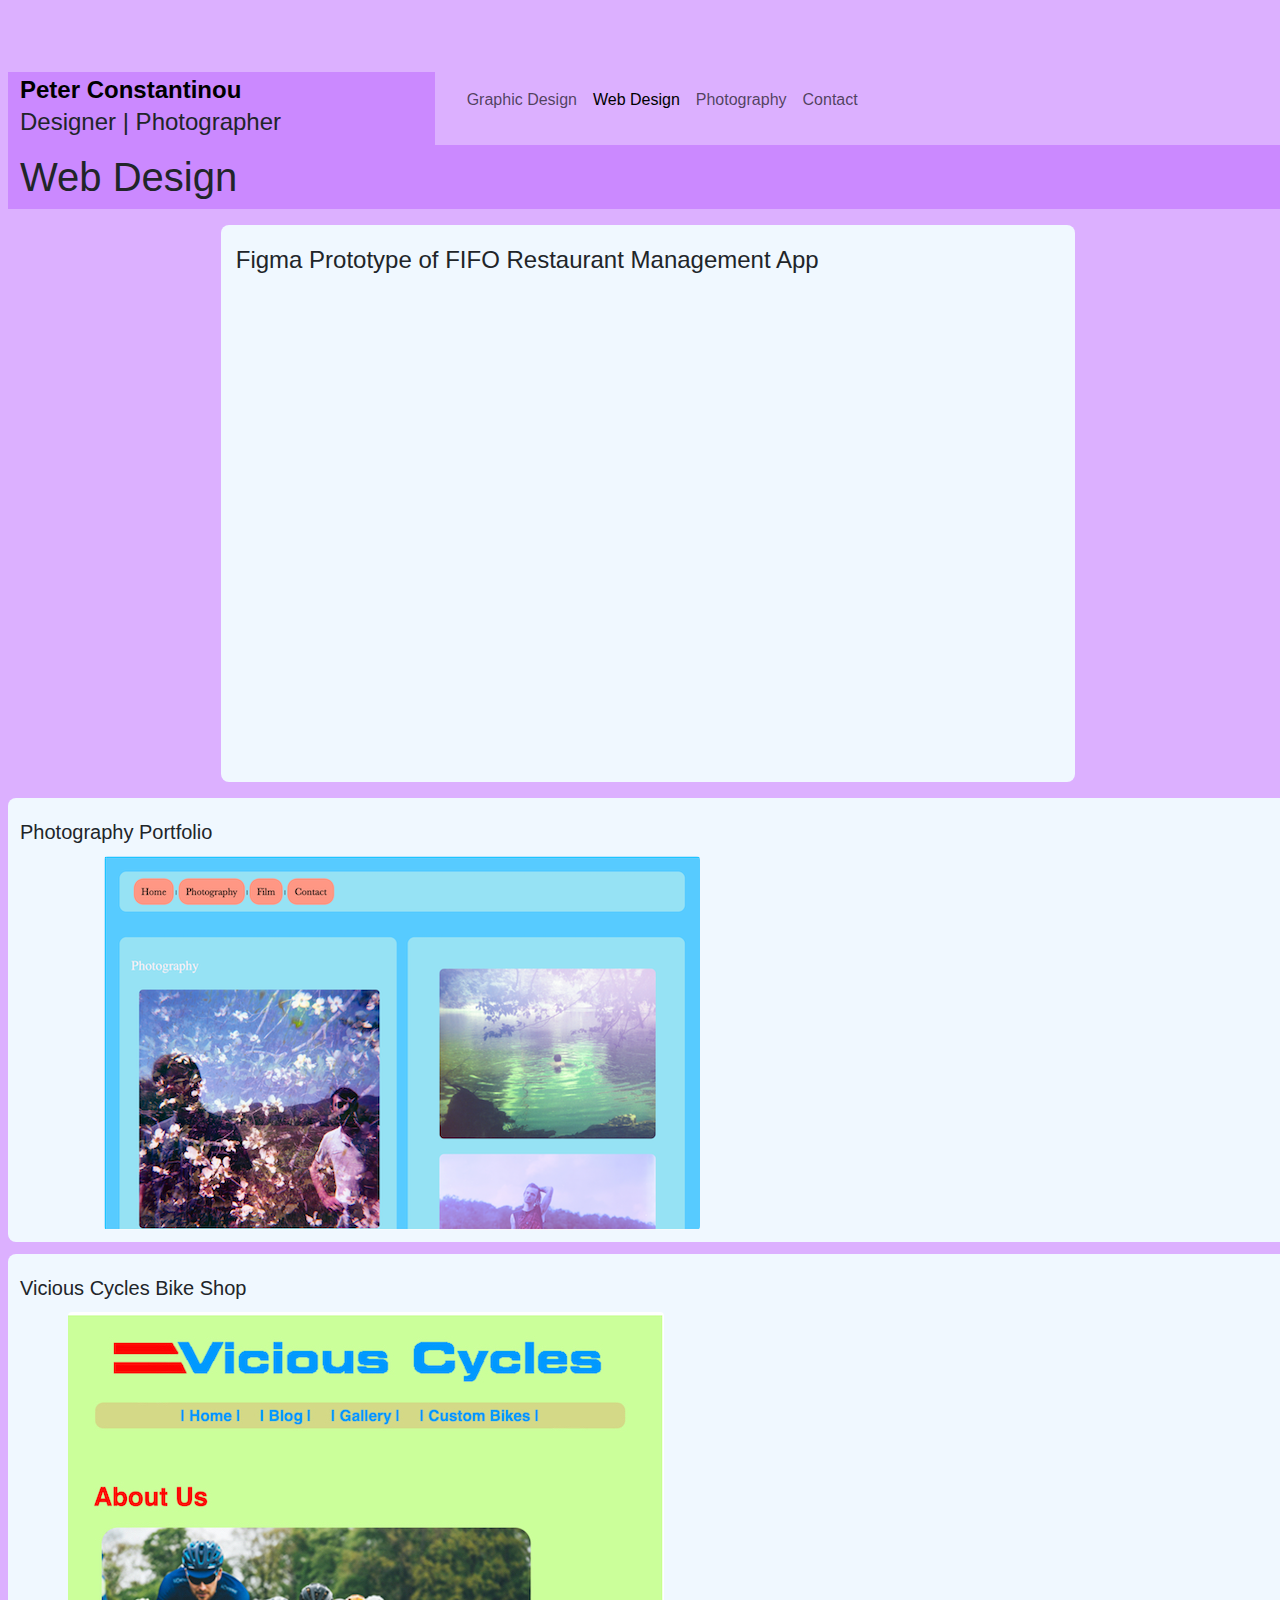
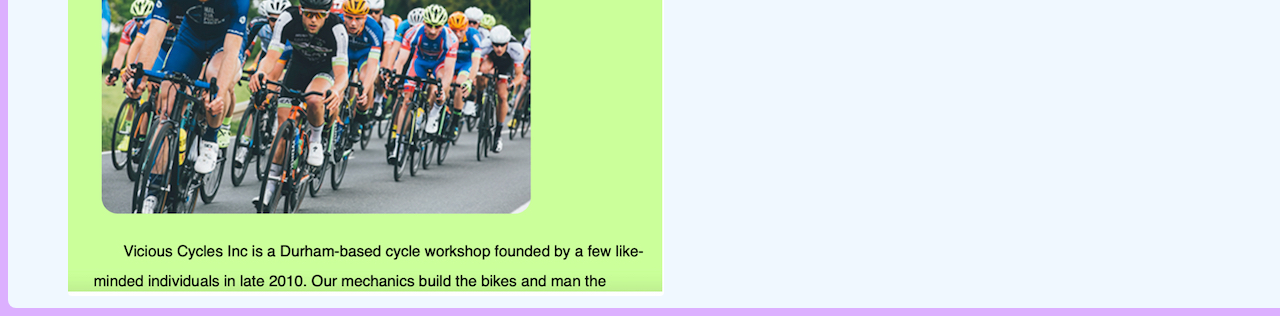
<file: DesignPortfolio/webdesign.html>
<!DOCTYPE html>
<html lang="en">
<head>
    <title>Peter Constantinou Wed Design Portfolio</title>
    <meta charset="utf-8">
    <meta name="viewport" content="width=device-width, initial-scale=1">
    <link href="https://cdn.jsdelivr.net/npm/bootstrap@5.2.3/dist/css/bootstrap.min.css" rel="stylesheet">
    <link rel="stylesheet" href="styles.css">
    <script src="https://cdn.jsdelivr.net/npm/bootstrap@5.2.3/dist/js/bootstrap.bundle.min.js"></script>
</head>
<body>
    <div class="container-fluid" style="margin: .5em;">
        <div class="row"> <!-- Website Header/Nav "Peter Constantinou Designer..."-->
            <div class="col-sm-4" style="background-color:rgba(186, 98, 255, 0.5)">
                <a href="index.html" class="homelink">Peter Constantinou</a>
                <p class="h4">Designer | Photographer</p>
            </div> <!-- Col Closer-->
            <div class="col-sm-8">
                <nav class="navbar navbar-expand-lg">
                    <div class="container-fluid">
                      <button class="navbar-toggler" type="button" data-bs-toggle="collapse" data-bs-target="#navbarNav" aria-controls="navbarNav" aria-expanded="false" aria-label="Toggle navigation">
                        <span class="navbar-toggler-icon"></span>
                      </button>
                      <div class="collapse navbar-collapse" id="navbarNav">
                        <ul class="navbar-nav">
                            <li class="nav-item">
                                <a class="nav-link" href="graphicdesign.html">Graphic Design</a>
                              </li>
                            <li class="nav-item">
                            <a class="nav-link active" aria-current="page" href="webdesign.html">Web Design</a>
                            </li>
                            <li class="nav-item">
                                <a class="nav-link" href="photography.html">Photography</a>
                            </li>
                            <li class="nav-item">
                                <a class="nav-link" href="contact.html">Contact</a>
                          </li>
                        </ul>
                      </div>
                    </div>
                </nav>
            </div><!--col-sm-8 closer-->
        </div> <!-- Website Header Closer-->
        <div class="row"> <!-- Page Heading Row -->
            <div class="col-sm" style="background-color: rgba(186, 98, 255, 0.5); padding-bottom: .5em,;">
                <p class="h4 fs-1 pt-2">Web Design</p>
            </div>
        </div><!-- Page Heading Row Closer -->
        <!--FIFO Section-->
        <div class="row" style="margin-top: 1em; margin-bottom: 1em;">
            <div class="col-12 col-md-8 offset-md-2 col-lg-8 offset-lg-2" style="background-color: aliceblue; border-radius: .5em;">
                <h4 style="margin-top: .90em; margin-left: .10em">Figma Prototype of FIFO Restaurant Management App</h4>
                <div class="ratio ratio-16x9 text-center mt-3 mb-4 ">
                <iframe class="embed-responsive-item" src="https://www.figma.com/embed?embed_host=share&url=https%3A%2F%2Fwww.figma.com%2Fproto%2F71e37jSuKqbGAMcakl2ULT%2FFIFO%3Fpage-id%3D475%253A5124%26node-id%3D475-5150%26viewport%3D1736%252C966%252C0.62%26scaling%3Dscale-down%26starting-point-node-id%3D475%253A5150" style="max-width: 100%;height: 100%; border-radius: 1em; padding: .45em;" allowfullscreen></iframe>
              </div>
              </div>
        </div>
        <!--Photo Portfolio Section-->
        <div class="row" style="background-color: aliceblue; border-radius: .5em; padding-top: .5em;">
            <h5 style="padding-top:.7em;">Photography Portfolio</h5>
                <div class="col-sm pb-2" style="margin-left: 5em;">
                    <a style="border-radius: 5em;"href="https://wcet.waketech.edu/pjconstantinou/portfolio/photography.html" target="_blank" rel="noopener noreferrer"><img class="img-fluid rounded-3 p-1" src="images/PhotographyPortfolio.png"></a>
                </div>
        </div>
        <!--Vicious Cylces-->
        <div class="row" style="background-color: aliceblue; border-radius: .5em; padding-top: .5em; margin-top: .75em;">
            <h5 style="padding-top:.7em;">Vicious Cycles Bike Shop</h5>
                <div class="col-sm pb-2" style="margin-left: 2.75em;">
                    <a style="border-radius: 5em;"href="https://wcet.waketech.edu/pjconstantinou/ViscousCycles/GalleryPage.html" target="_blank" rel="noopener noreferrer"><img class="img-fluid rounded-3 p-1" src="images/ViciousCycles.jpg"></a>
                </div>
        </div>
    </div>


</body>
</html>
</file>
<file: DesignPortfolio/Styles.css>
body {
    position: relative;
    background: rgba(186, 98, 255, 0.5);
    max-width: 100%;
    min-width: 50%;
    overflow-x: hidden;
    font-family: Lato, sans-serif;
    padding-top: 5%;
} 

.homelink {
    color: black;
    font-family: Lato, sans-serif;
    font-weight: bold;
    font-size: 1.5em;
    text-decoration: none;
    text-align: left; 
}

.homelink:hover {
    color: white;
}

/* styles for description on Photography Page */
.caption {
    background-color: rgba(186, 98, 255, .25);
    border-radius: 5%;
    margin: .25em;
    padding: 1.35em;
}



#Headshot {
    border-radius: 132.5px;
    width: 265px;
    height: 274px;
    left: 47px;
    top: 1px;
    position:relative;
}

#lilly {
    position: absolute;
    height: 250%;
    left: 50px;
    top: 800px;
    border-radius: 22px;
}

#emerald {

    position: absolute;
    height: 175%;
    left: 50px;
    top: 293px;
    border-radius: 22px;

}

#DoubleRiver {
    position: absolute;
    height: 175%;
    left: 800px;
    top: 293px;
    border-radius: 22px;
}

#logo {
    position: absolute;
    height: 150%;
    left: 35px;
    top: 293px;
    border-radius: 22px;

}

#mockup {
    
    position: absolute;
    height: 150%;
    left: 550px;
    top: 293px;
    border-radius: 22px;
}

#alaska {

    position: absolute;
    height: 250%;
    left: 150px;
    top: 850px;
    border-radius: 22px;

}

#alaska2 {

    position: absolute;
    height: 250%;
    left: 150px;
    top: 1500px;
    border-radius: 22px;
    border-width: 20px;
    border-color: black;

}

#cycles {

    position: absolute;
    width: 514px;
    height: 464px;
    left: 56px;
    top: 259px;
    border-radius: 12px;
}

#trail {

    position: absolute;
    width: 25%;
    left: 750px;
    top: 259px;
    border-radius: 12px;
    
}

.myNav {
    background-color:#BA62FF;
    width: 0px;

  }
  

#PurpleImage {

    left: 360px;
    position: absolute;
    width: 75%;
    left: 295;
    top: 59px;
    border-radius: 12px;
}
</file>
<file: DesignPortfolio/styles.css>
body {
    position: relative;
    background: rgba(186, 98, 255, 0.5);
    max-width: 100%;
    min-width: 50%;
    overflow-x: hidden;
    font-family: Lato, sans-serif;
    padding-top: 5%;
} 

.homelink {
    color: black;
    font-family: Lato, sans-serif;
    font-weight: bold;
    font-size: 1.5em;
    text-decoration: none;
    text-align: left; 
}

.homelink:hover {
    color: white;
}

/* styles for description on Photography Page */
.caption {
    background-color: rgba(186, 98, 255, .25);
    border-radius: 5%;
    margin: .25em;
    padding: 1.35em;
}



#Headshot {
    border-radius: 132.5px;
    width: 265px;
    height: 274px;
    left: 47px;
    top: 1px;
    position:relative;
}

#lilly {
    position: absolute;
    height: 250%;
    left: 50px;
    top: 800px;
    border-radius: 22px;
}

#emerald {

    position: absolute;
    height: 175%;
    left: 50px;
    top: 293px;
    border-radius: 22px;

}

#DoubleRiver {
    position: absolute;
    height: 175%;
    left: 800px;
    top: 293px;
    border-radius: 22px;
}

#logo {
    position: absolute;
    height: 150%;
    left: 35px;
    top: 293px;
    border-radius: 22px;

}

#mockup {
    
    position: absolute;
    height: 150%;
    left: 550px;
    top: 293px;
    border-radius: 22px;
}

#alaska {

    position: absolute;
    height: 250%;
    left: 150px;
    top: 850px;
    border-radius: 22px;

}

#alaska2 {

    position: absolute;
    height: 250%;
    left: 150px;
    top: 1500px;
    border-radius: 22px;
    border-width: 20px;
    border-color: black;

}

#cycles {

    position: absolute;
    width: 514px;
    height: 464px;
    left: 56px;
    top: 259px;
    border-radius: 12px;
}

#trail {

    position: absolute;
    width: 25%;
    left: 750px;
    top: 259px;
    border-radius: 12px;
    
}

.myNav {
    background-color:#BA62FF;
    width: 0px;

  }
  

#PurpleImage {

    left: 360px;
    position: absolute;
    width: 75%;
    left: 295;
    top: 59px;
    border-radius: 12px;
}
</file>
